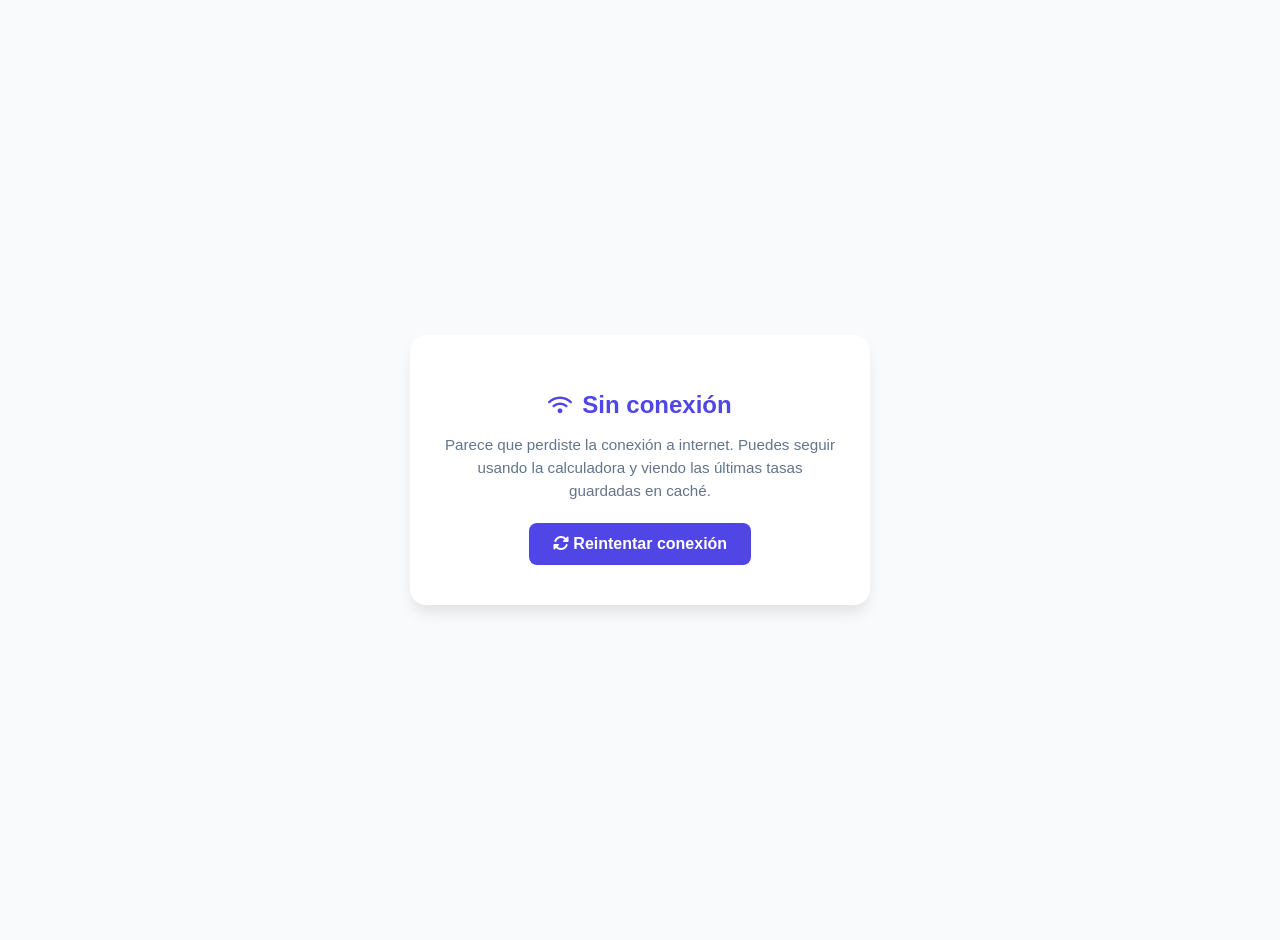
<file: offline.html>
<!DOCTYPE html>
<html lang="es">
<head>
    <meta charset="UTF-8">
    <meta name="viewport" content="width=device-width, initial-scale=1.0">
    <title>Sin Conexión | Conversor Pro</title>
    <style>
        body {
            font-family: -apple-system, BlinkMacSystemFont, 'Segoe UI', Roboto, sans-serif;
            background: #F8FAFC;
            color: #1E293B;
            display: flex;
            align-items: center;
            justify-content: center;
            height: 100vh;
            margin: 0;
            text-align: center;
            padding: 20px;
        }
        .card {
            background: white;
            padding: 40px 30px;
            border-radius: 16px;
            box-shadow: 0 10px 15px -3px rgba(0,0,0,0.1);
            max-width: 400px;
            width: 100%;
        }
        h1 {
            font-size: 1.5rem;
            color: #4F46E5;
            margin-bottom: 10px;
            display: flex;
            align-items: center;
            justify-content: center;
            gap: 10px;
        }
        p {
            font-size: 0.95rem;
            color: #64748B;
            line-height: 1.5;
            margin-bottom: 20px;
        }
        button {
            background: #4F46E5;
            color: white;
            border: none;
            padding: 12px 24px;
            border-radius: 8px;
            font-weight: 600;
            font-size: 1rem;
            cursor: pointer;
            transition: all 0.2s ease;
        }
        button:hover {
            background: #4338CA;
            transform: translateY(-2px);
        }
    </style>
</head>
<body>
    <div class="card">
        <h1><i class="fas fa-wifi" style="font-size: 1.2rem;"></i> Sin conexión</h1>
        <p>Parece que perdiste la conexión a internet. Puedes seguir usando la calculadora y viendo las últimas tasas guardadas en caché.</p>
        <button onclick="window.location.reload()">
            <i class="fas fa-sync-alt"></i> Reintentar conexión
        </button>
    </div>
    <!-- FontAwesome para el icono (opcional, o usa un emoji 📶) -->
    <link rel="stylesheet" href="https://cdnjs.cloudflare.com/ajax/libs/font-awesome/6.5.1/css/all.min.css">
</body>
</html>
</file>
